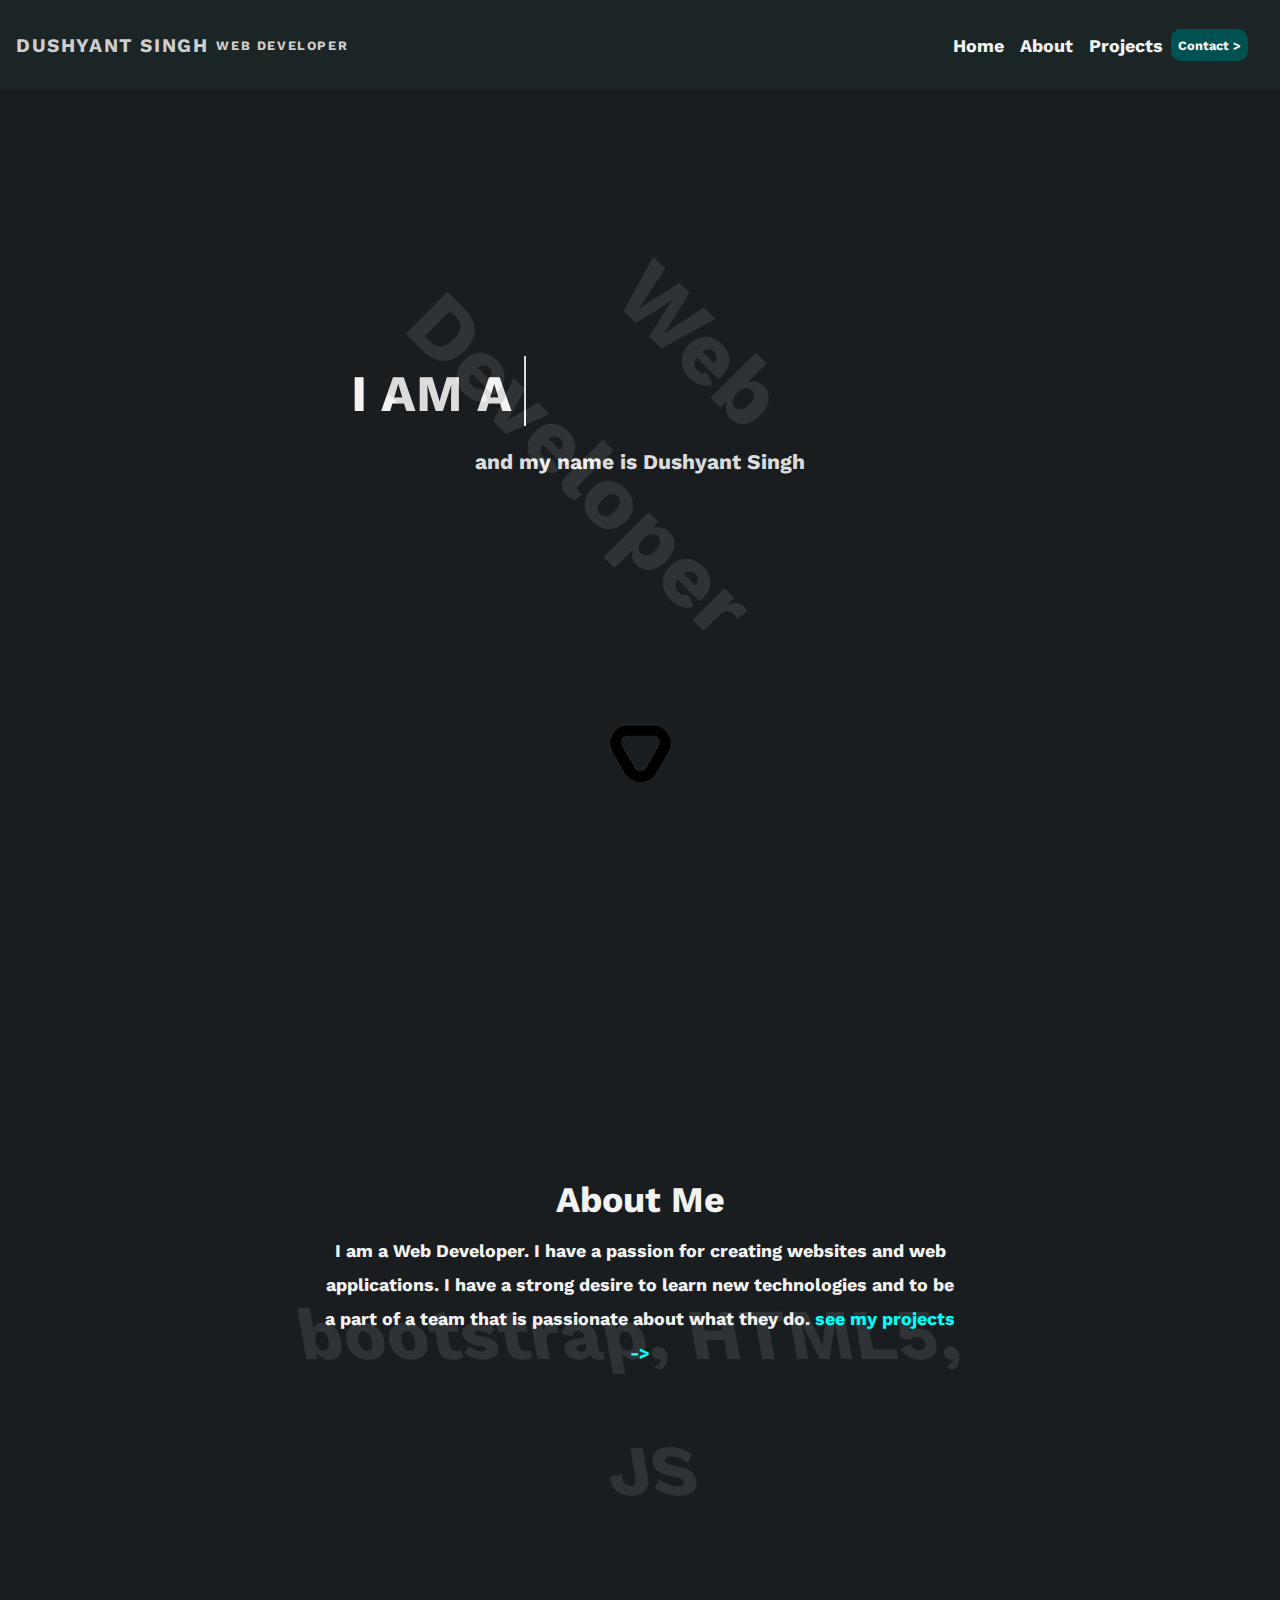
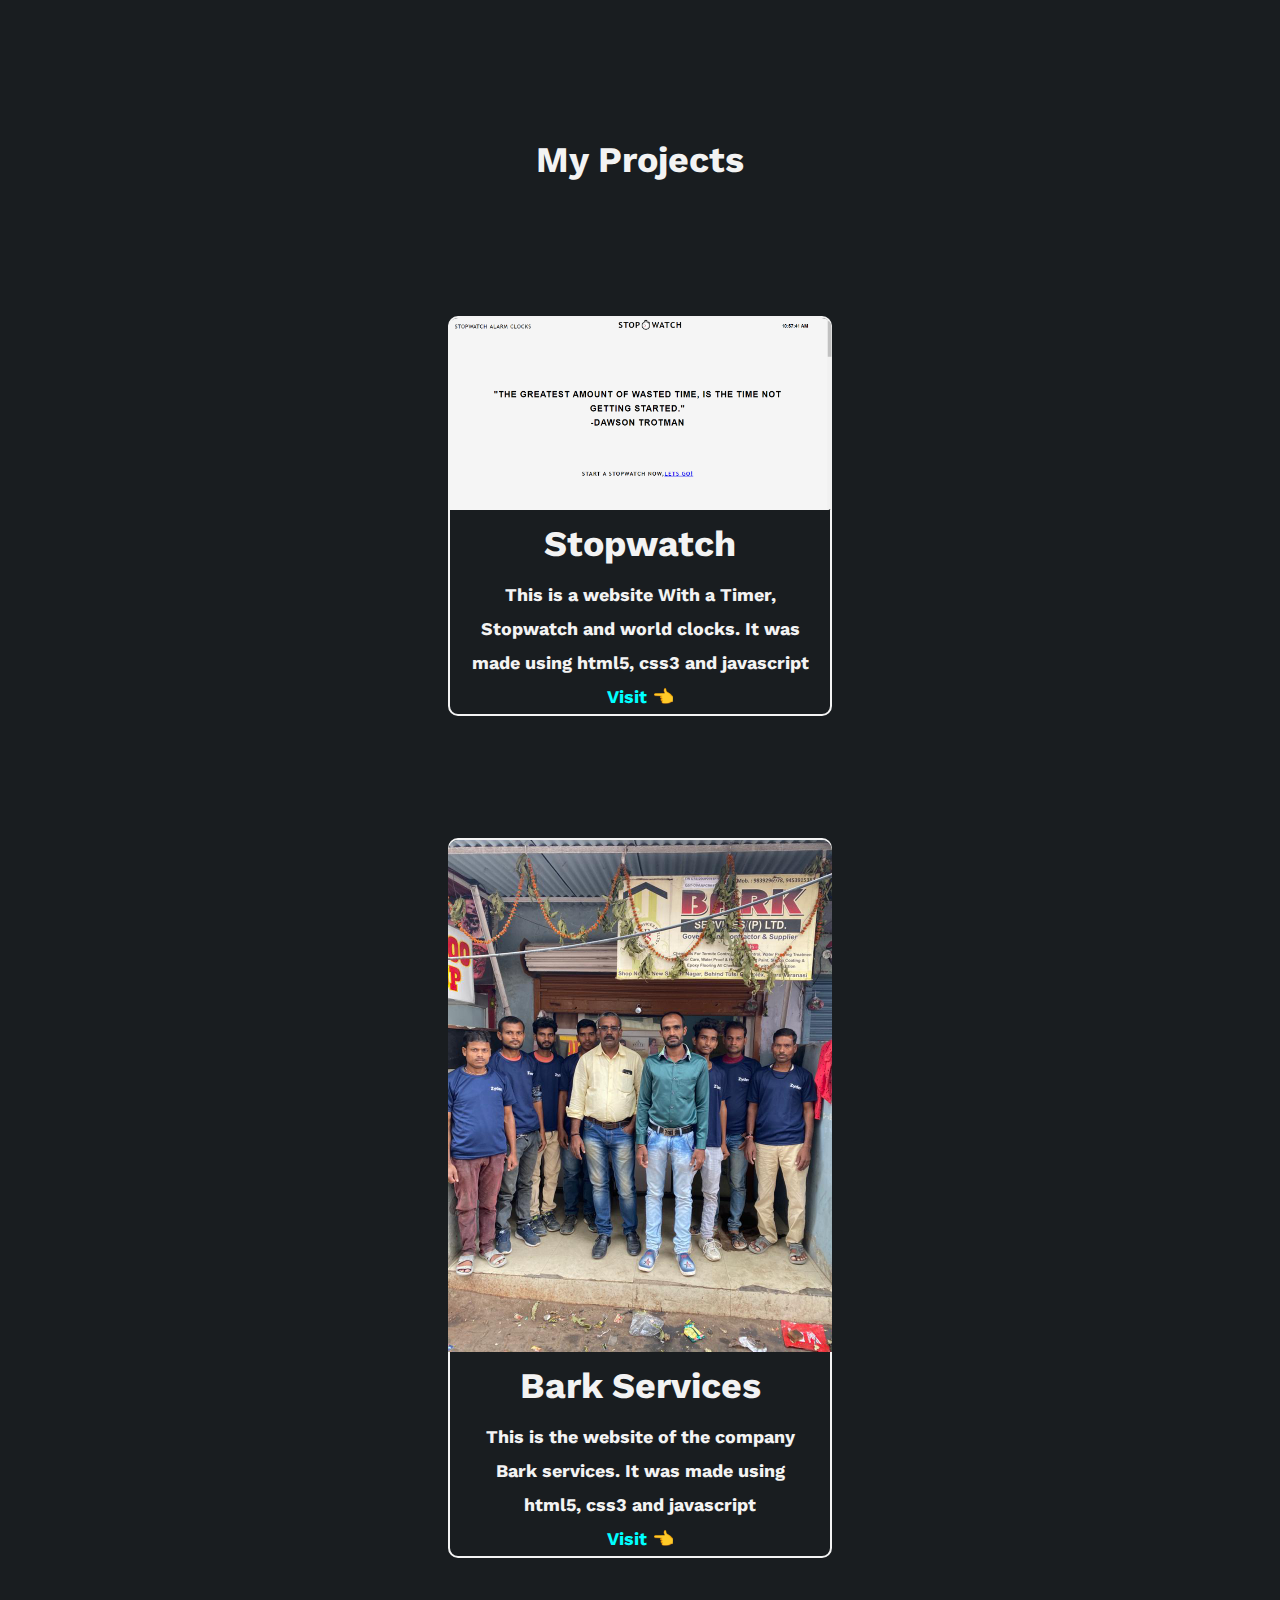
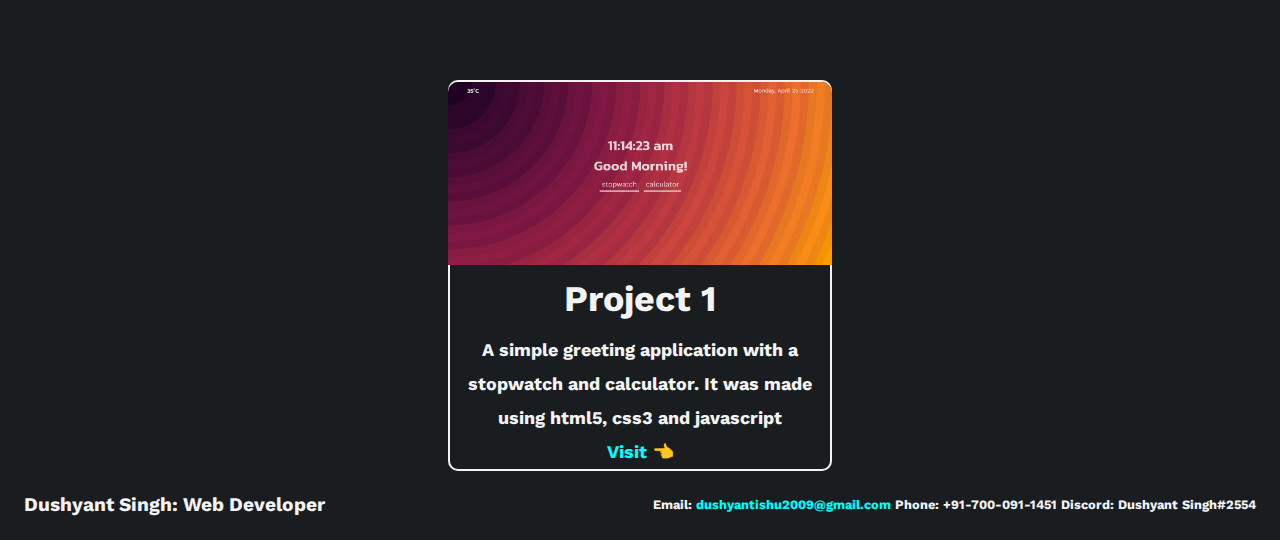
<file: index.html>
<!DOCTYPE html>
<html lang="en">
  <head>
    <meta charset="UTF-8" />
    <meta http-equiv="X-UA-Compatible" content="IE=edge" />
    <meta name="viewport" content="width=device-width, initial-scale=1.0" />
    <link rel="stylesheet" href="style.css" />
    <title>Dushyant Singh</title>
  </head>
  <body>
    <header>
      <div class="logo">
        <h1>Dushyant Singh</h1>
        <h3>Web Developer</h3>
      </div>
      <nav>
        <ul>
          <li><a href="#">Home</a></li>
          <li><a href="#about">About</a></li>
          <li><a href="#projects">Projects</a></li>
          <li id="contact">
            <a href="mailto:dushyantishu2009@gmail.com"
              >Contact ></a
            >
          </li>
        </ul>
      </nav>
    </header>
    <div class="mainbody">
      <div id="home" class="herosection">
        <div class="herosection-inner">
          <div class="herotext">
            <h1>I am a <span> Web Developer</span></h1>
            <h3>and my name is Dushyant Singh</h3>
          </div>
          <div class="watermark">Web Developer</div>
          <div class="scrolldown">
            <a href="#about">
              <img src="scroll.png" alt="" />
            </a>
          </div>
        </div>
      </div>
      <div class="about" id="about">
        <div class="abouttext">
          <h1>About Me</h1>
          <p>
            I am a Web Developer. I have a passion for creating websites and web
            applications. I have a strong desire to learn new technologies and
            to be a part of a team that is passionate about what they do.
            <a href="#projects">see my projects -></a>
          </p>
        </div>
        <div class="watermark">bootstrap, HTML5, JS</div>
      </div>
      <div class="projects" id="projects">
        <h1>My Projects</h1>
        <div class="project">
          <img src="stopwatch.png" alt="" />
          <div class="text">
            <h1>Stopwatch</h1>
            <p>
              This is a website With a Timer, Stopwatch and world clocks. It was
              made using html5, css3 and javascript
            </p>
            <a href="https://stopwatch-dushyantsingh.github.io">Visit 👈</a>
          </div>
        </div>
        <div class="project">
          <img src="barkservices.jpeg" alt="" />
          <div class="text">
            <h1>Bark Services</h1>
            <p>
              This is the website of the company Bark services. It was made
              using html5, css3 and javascript
            </p>
            <a href="https://barkservices.in">Visit 👈</a>
          </div>
        </div>
        <div class="project">
          <img src="greeter.png" alt="" />
          <div class="text">
            <h1>Project 1</h1>
            <p>
              A simple greeting application with a stopwatch and calculator. It
              was made using html5, css3 and javascript
            </p>
            <a href="https://dushyantsingh-dev.github.io/greeter">Visit 👈</a>
          </div>
        </div>
      </div>
      <footer>
           <div class="footerinner">
               <div class="footer-left">
               Dushyant Singh: Web Developer
               </div>
               <div class="footer-right">
               <p>
                    Email:
                    <a href="mailto:dushyantishu2009@gmail.com">
                         dushyantishu2009@gmail.com
                    </a>
                    Phone: +91-700-091-1451
                    Discord: Dushyant Singh#2554
               </p>
           </div>
      </footer>
    </div>
  </body>
</html>
</file>
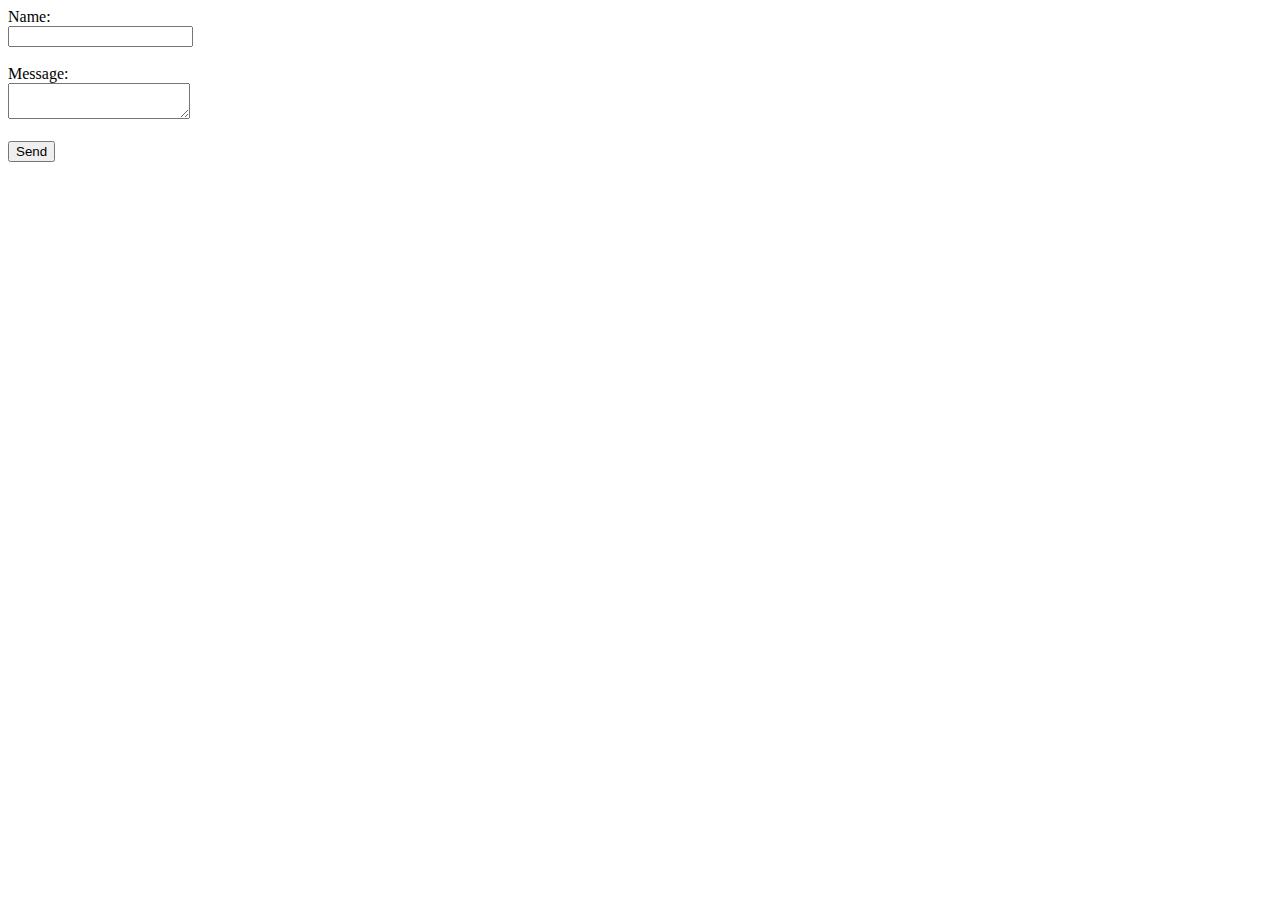
<file: contact.html>
<!DOCTYPE html>
<html lang="en">
  <head>
    <meta charset="UTF-8" />
    <meta http-equiv="X-UA-Compatible" content="IE=edge" />
    <meta name="viewport" content="width=device-width, initial-scale=1.0" />
    <title>Document</title>
  </head>
  <body>
    <form
      action="”mailto:dushyantishu2009@gmail.com”"
      method="post"
      enctype="text/plain"
      name="EmailForm"
    >
      Name:<br />

      <input type="”text”" size="”19″" name="”ContactName”" /><br /><br />

      Message:<br />
      <textarea name="”ContactComment”" rows="”6″" cols="”20″"> </textarea
      ><br /><br />
      <input type="submit" value="Send" />
    </form>
  </body>
</html>
</file>
<file: style.css>
@import url("https://fonts.googleapis.com/css2?family=Noto+Sans+Mono&family=Ubuntu:wght@300&family=Work+Sans:wght@300&display=swap");

* {
  padding: 0;
  margin: 0;
  box-sizing: border-box;
  font-family: "Work Sans", sans-serif;
}

:root {
  --bg-color-primary: #1c2526;
  --bg-color-secondary: #191d20;
  --font-mono: "Noto Sans Mono", monospace;
  --font-primary: "Ubuntu", sans-serif;
  --font-secondary: "Work Sans", sans-serif;
  --font-size-primary: 2vw;
  --font-size-secondary: 1.4vw;
  --font-weight-300: 300;
  --font-weight-500: 500;
  --font-weight-700: 700;
  --font-weight-900: 900;
  --text-color-primary: rgb(206, 206, 206);
  --text-color-secondary: rgb(243, 243, 243);
}
html {
  scroll-behavior: smooth;
}
header {
  background-color: var(--bg-color-primary);
  color: var(--text-color-primary);
  font-family: var(--font-primary);
  font-size: var(--font-size-primary);
  font-weight: var(--font-weight-700);
  height: 10vh;
  padding: 0.5rem 1rem;
  position: fixed;
  top: 0;
  left: 0;
  width: 100%;
  z-index: 2;
  display: flex;
  justify-content: space-between;
  align-items: center;
  flex-direction: row;
}
.logo {
  font-family: var(--font-secondary);
  font-size: var(--font-size-secondary);
  font-weight: var(--font-weight-700);
  letter-spacing: 0.1rem;
  text-transform: uppercase;
  display: flex;
  align-items: center;
  justify-content: center;
  flex-direction: row;
  flex-wrap: wrap;
}
.logo h1 {
  margin: 0;
  padding: 0;
  font-size: 1.5vw;
}
.logo h3 {
  margin: 0;
  padding: 0 0.5rem;
  font-size: 1vw;
}

nav {
  color: var(--text-color-secondary);
  font-family: var(--font-secondary);
  font-size: var(--font-size-secondary);
  font-weight: var(--font-weight-700);
  padding: 0.5rem 1rem;
}
nav ul {
  display: flex;
  flex-direction: row;
  justify-content: space-between;
  align-items: center;
  list-style: none;
  margin: 0;
  padding: 0;
}
nav ul li {
  margin: 0;
  padding: 0 0.5rem;
}
nav ul li a {
  color: var(--text-color-secondary);
  text-decoration: none;
  transition: all 0.3s ease-in-out;
}
.herosection {
  height: 90vh;
  background-color: var(--bg-color-secondary);
  color: var(--text-color-secondary);
  font-family: var(--font-secondary);
  font-size: var(--font-size-secondary);
  font-weight: var(--font-weight-700);
  display: flex;
  justify-content: center;
  align-items: center;
  flex-direction: column;
  text-align: center;
  padding: 0.5rem 1rem;
  line-height: 1.9;
  z-index: 0;
  position: relative;
}
.herosection h1 {
  text-transform: uppercase;
  font-size: 4vw;
  font-weight: var(--font-weight-700);
  margin: 0;
  padding: 0;
}
.herosection h1 span {
  font-weight: var(--font-weight-900);
  margin: 0;
  padding: 0;
  font-family: var(--font-mono);
  position: relative;
}
.herosection h1 span::after {
  content: "";
  position: absolute;
  top: 0;
  right: 0;
  width: 100%;
  height: 100%;
  background-color: var(--bg-color-secondary);
  opacity: 1;
  z-index: 1;
  animation: typewriter 3s 2s forwards;
  animation-timing-function: steps(13, start);
}
.herosection h1 span::before {
  content: "";
  position: absolute;
  top: 0;
  right: 0;
  width: 100%;
  height: 100%;
  border-left: 2px solid var(--text-color-secondary);
  background-color: var(--bg-color-secondary);
  opacity: 1;
  z-index: 1;
  animation: typewriter 3s 2s forwards, blink 400ms infinite;
  animation-timing-function: steps(13, start);
}
@keyframes typewriter {
  to {
    width: 0;
  }
}
@keyframes blink {
  to {
    border-color: transparent;
  }
}
.scrolldown {
  position: absolute;
  bottom: 10px;
  left: 0;
  width: 100%;
  display: flex;
  justify-content: center;
  align-items: center;
  flex-direction: row;
  text-align: center;
  font-family: var(--font-secondary);
  font-size: var(--font-size-secondary);
  font-weight: var(--font-weight-700);
  color: var(--text-color-secondary);
  cursor: pointer;
}
.scrolldown img {
  width: 5em;
  height: 5em;
  margin: 0 0.5rem;
  animation: scrolldown 2s 5s infinite;
}
@keyframes scrolldown {
  0% {
    transform: translateY(0);
  }
  50% {
    transform: translateY(10px);
  }
  100% {
    transform: translateY(0);
  }
}
.mainbody {
  background-color: var(--bg-color-secondary);
  color: var(--text-color-secondary);
  font-family: var(--font-secondary);
  font-size: var(--font-size-secondary);
  font-weight: var(--font-weight-700);
  display: flex;
  justify-content: center;
  align-items: center;
  flex-direction: column;
  text-align: center;
  padding: 0.5rem 1rem;
  line-height: 1.9;
}
.watermark {
  position: absolute;
  bottom: 30%;
  left: 0;
  width: 100%;
  background-color: var(--bg-color-secondary);
  font-size: 5em;
  opacity: 0.1;
  z-index: 1;
  transform: rotateZ(45deg);
}
.about {
  height: 100vh;
  background-color: var(--bg-color-secondary);
  color: var(--text-color-secondary);
  font-family: var(--font-secondary);
  font-size: var(--font-size-secondary);
  font-weight: var(--font-weight-700);
  display: flex;
  justify-content: center;
  align-items: center;
  flex-direction: column;
  text-align: center;
  padding: 0.5rem 1rem;
  line-height: 1.9;
  z-index: 0;
  position: relative;
}
.abouttext {
  font-size: var(--font-size-secondary);
  font-weight: var(--font-weight-700);
  margin: 0;
  padding: 0;
  line-height: 1.9;
  float: left;
  width: 50vw;
}
.about .watermark {
  position: absolute;
  bottom: 20%;
  width: 100%;
  background-color: var(--bg-color-secondary);
  font-size: 4em;
  opacity: 0.1;
  z-index: -1;
  transform: skewX(10deg);
  text-align: center;
}
.projects {
  width: 100%;
  background-color: var(--bg-color-secondary);
  color: var(--text-color-secondary);
  font-family: var(--font-secondary);
  font-size: var(--font-size-secondary);
  font-weight: var(--font-weight-700);
  display: flex;
  flex-direction: row;
  justify-content: space-around;
  /* flex-wrap:wrap; */
  align-items: center;
  flex-direction: column;
  text-align: center;
  padding: 0.5rem 1rem;
  line-height: 1.9;
  z-index: 0;
}
.project {
  width: 30vw;
  z-index: 1;
  background-color: var(--bg-color-secondary);
  color: var(--text-color-secondary);
  font-family: var(--font-secondary);
  font-size: var(--font-size-secondary);
  font-weight: var(--font-weight-700);
  display: flex;
  justify-content: center;
  align-items: center;
  flex-direction: column;
  text-align: center;
  padding: 0 1rem;
  line-height: 1.9;
  z-index: 0;
  border: 2px solid var(--text-color-secondary);
  border-radius: 10px;
  margin-top: 10%;
}
.project img {
  width: 30vw;
  border-top-left-radius: 10px;
  border-top-right-radius: 10px;
}
a {
  color: aqua;
  text-decoration: none;
}
#contact {
  background-color: rgb(0, 82, 82);
  color: var(--text-color-secondary);
  font-family: var(--font-mono);
  font-size: 1vw;
  font-weight: var(--font-weight-700);
  padding: 7px;
  border-radius: 10px;
}
footer {
  width: 100%;
}
.footerinner {
  background-color: var(--bg-color-secondary);
  color: var(--text-color-secondary);
  font-family: var(--font-secondary);
  font-size: 1.5vw;
  font-weight: var(--font-weight-700);
  display: flex;
  justify-content: space-between;
  align-items: center;
  flex-direction: row;
  padding: 0.5rem;
  line-height: 1.9;
  z-index: 0;
}
.footer-right {
  font-size: 1vw;
}

/* media queries */
@media screen and (max-width: 490px) {
  header {
    flex-direction: column;
    height: fit-content;
    position: relative;
  }
  header .logo {
    width: 100%;
    margin: 0;
  }
  header .logo h1 {
    font-size: 2.5em;
  }
  header .logo h3 {
    font-size: 1.5em;
  }
  header nav {
    margin: 10px 0;
    padding: 0 20vw;
    justify-content: space-around;
    width: 100%;
    font-size: 1em;
  }
  .herosection h1 {
    font-size: 4.5em;
  }
  .herosection h3 {
    font-size: 3em;
  }
  .abouttext {
    width: 80vw;
    font-size: 3em;
  }
  .about .watermark {
    font-size: 3em;
    bottom: 10%;
  }
  .projects {
    flex-direction: column;
  }
  .project {
    width: 65vw;
    margin-top: 0;
  }
  .project img {
    width: 65vw;
  }
  .project h1 {
    font-size: 2em;
  }
  .project p {
    font-size: 1.5em;
  }
  .project a {
    font-size: 1.5em;
  }
  .scrolldown {
    font-size: 1vw;
    display: none;
  }
  .scrolldown img {
    width: 3em;
    height: 3em;
    margin: 0 0.5rem;
  }
  .footerinner {
    font-size: 1vw;
  }
}
/* custom scrollbar */
::-webkit-scrollbar {
  width: 1em;
  background-color: var(--bg-color-primary);
}
::-webkit-scrollbar-thumb {
  background-color: rgb(0, 82, 82);
  border-radius: 10px;
}
</file>
